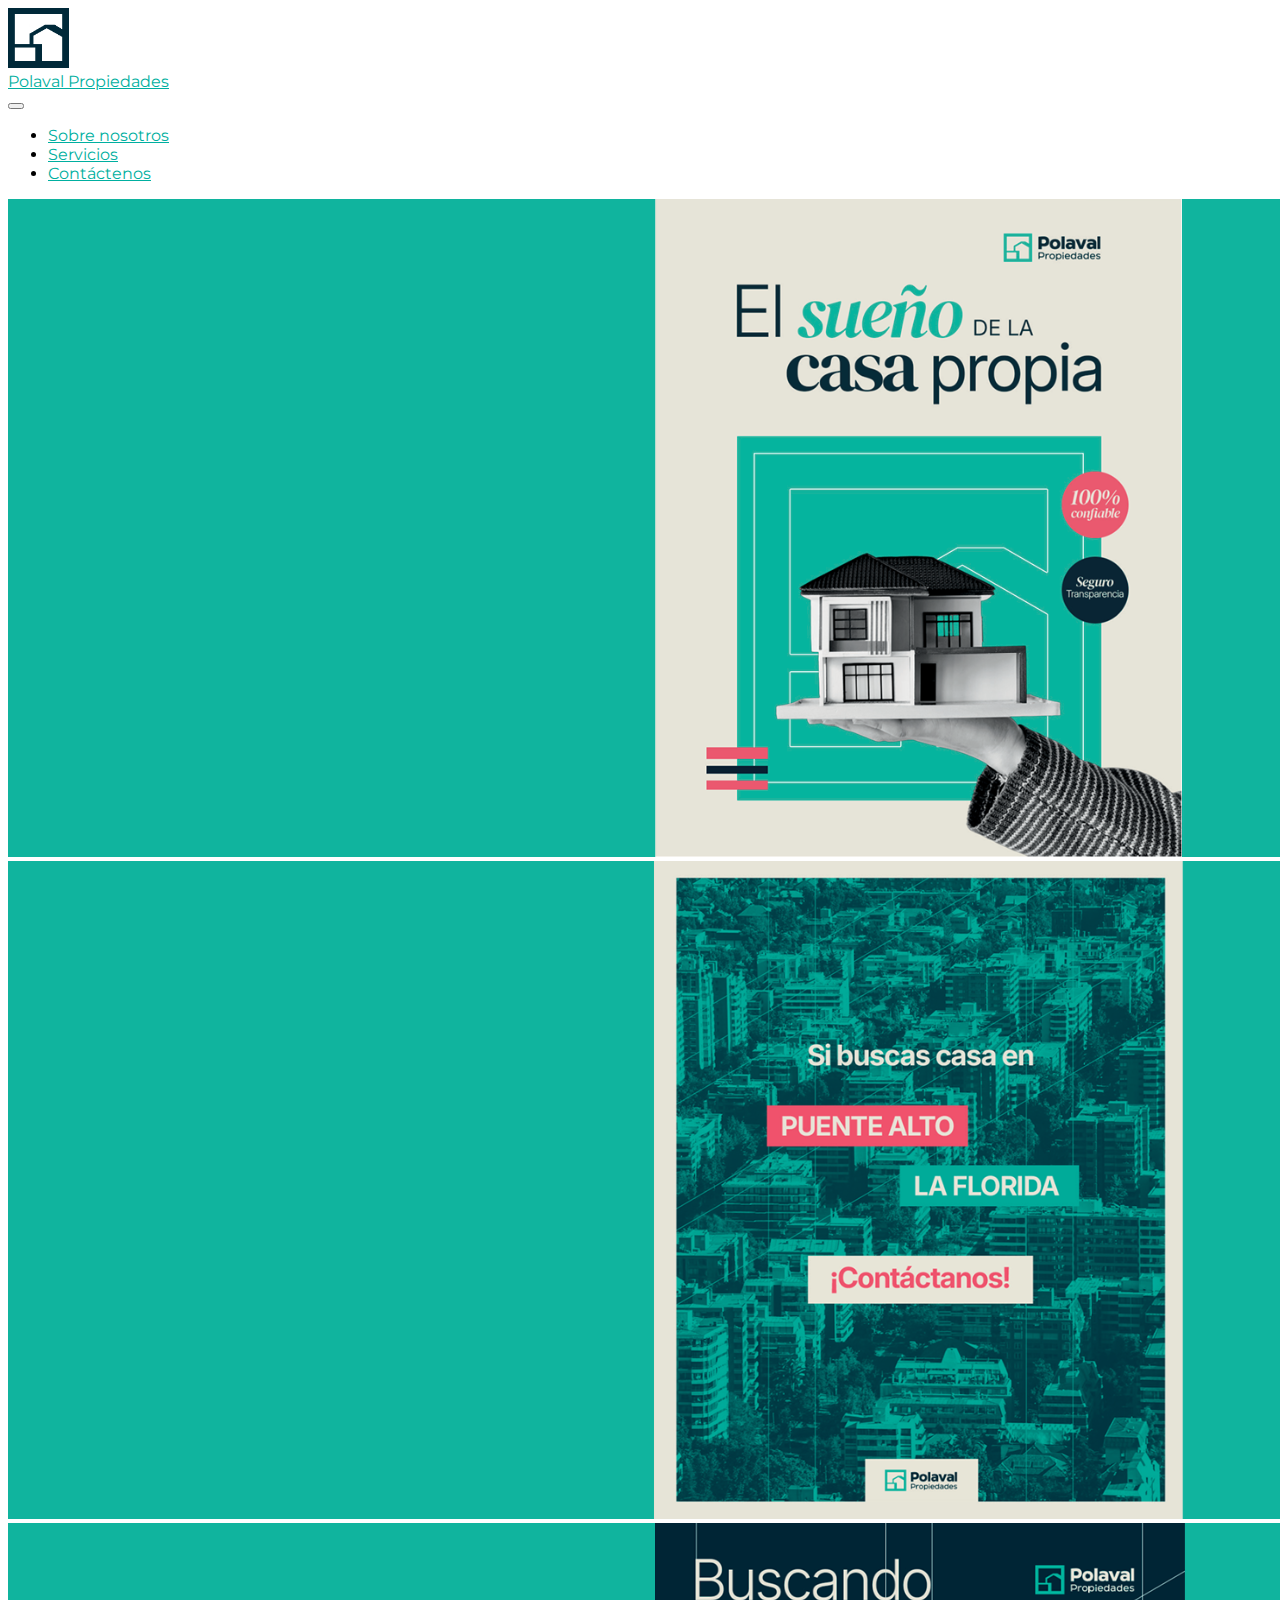
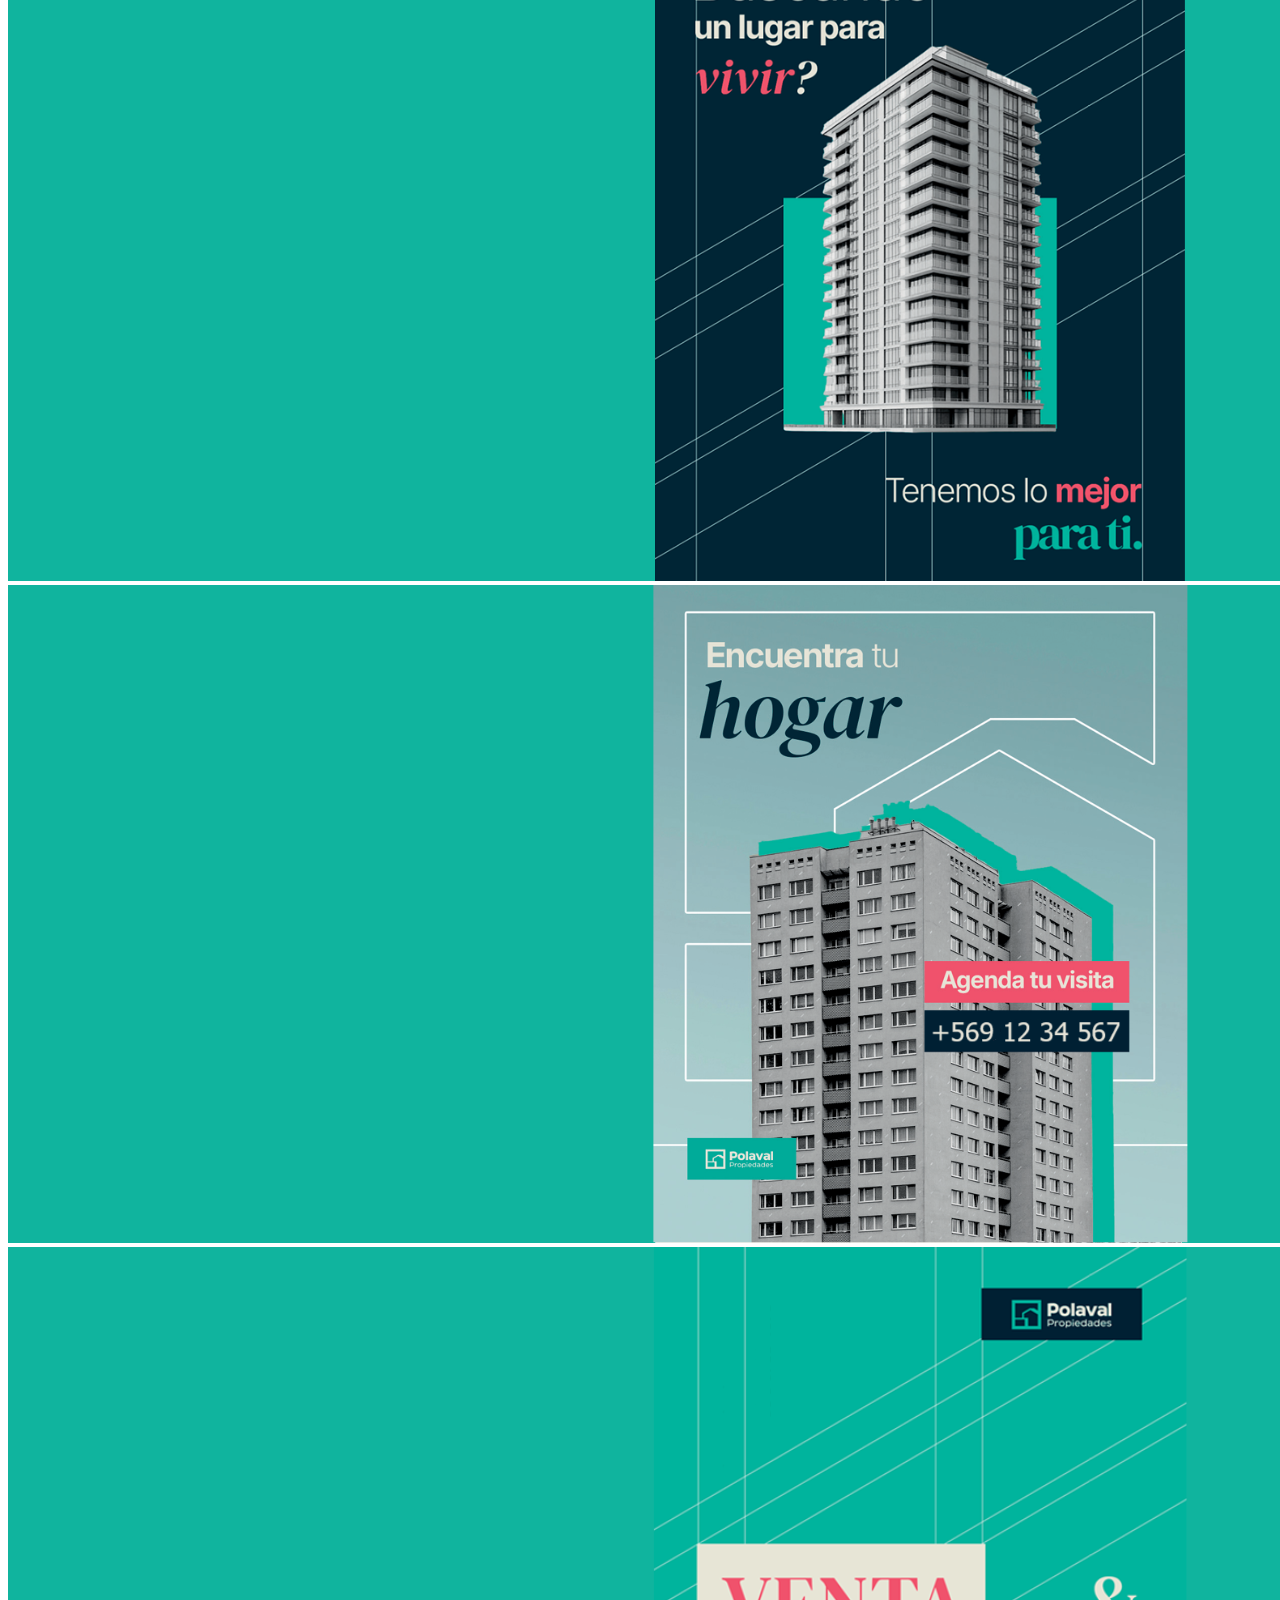
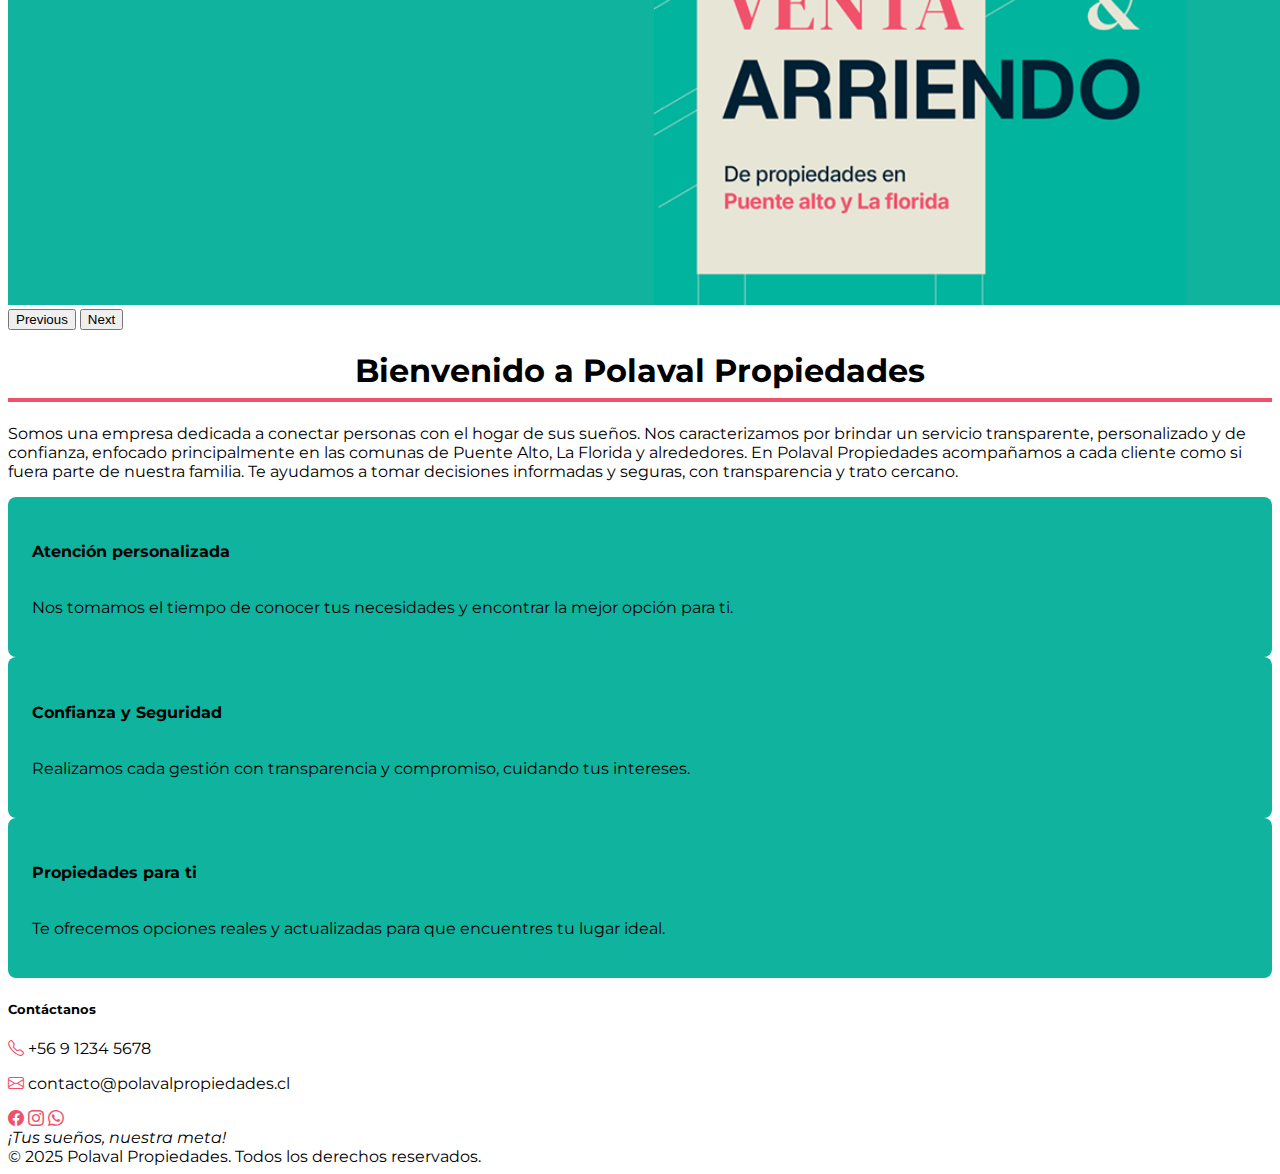
<file: index.html>
<!DOCTYPE html>
<html lang="en">
<head>
    <meta charset="UTF-8">
    <meta name="viewport" content="width=device-width, initial-scale=1.0">  <!--responsivo-->
    <title>Polaval Propiedades - Tus sueños, nuestra meta</title>
    <link rel="icon" href="images/icon.png" type="image/png"> <!--favicon c:-->

    <!--referencia bootstrap según documentación oficial-->
    <link href="https://cdn.jsdelivr.net/npm/bootstrap@5.3.7/dist/css/bootstrap.min.css" rel="stylesheet" integrity="sha384-LN+7fdVzj6u52u30Kp6M/trliBMCMKTyK833zpbD+pXdCLuTusPj697FH4R/5mcr" crossorigin="anonymous"> 
    
    <!--referencia a mi hojita de estilos-->
    <link rel="stylesheet" href="styles/styles.css">

    <!--tipografía de google-->
    <link rel="preconnect" href="https://fonts.googleapis.com">
    <link rel="preconnect" href="https://fonts.gstatic.com" crossorigin>
    <link href="https://fonts.googleapis.com/css2?family=Montserrat:ital,wght@0,100..900;1,100..900&display=swap" rel="stylesheet">

    <!--íconos de bootstrap-->
    <link rel="stylesheet" href="https://cdn.jsdelivr.net/npm/bootstrap-icons@1.11.3/font/bootstrap-icons.css">

</head>

<body>
    <!--navbar de bootstrap, dentro de un header para que esté más ordenadito-->
<header>
  <nav class="navbar navbar-expand-lg bg-body-tertiary">
    <div class="container-fluid d-flex align-items-center">
      <a class="navbar-brand d-flex align-items-center me-3" href="index.html">
        <img src="images/logo.png" class="img-fluid me-2" alt="Logo" style="max-height: 60px;">
        <div class="d-flex flex-column">
          <span class="fw-bold fs-5 fs-md-6">Polaval</span>
          <span class="fs-6 fs-md-7">Propiedades</span>
        </div>
      </a>
      <button class="navbar-toggler" type="button" data-bs-toggle="collapse" 
              data-bs-target="#navbarNav" aria-controls="navbarNav" 
              aria-expanded="false" aria-label="Toggle navigation">
        <span class="navbar-toggler-icon"></span>
      </button>
      <div class="collapse navbar-collapse" id="navbarNav">
        <ul class="navbar-nav d-flex align-items-center ms-auto">
          <li class="nav-item">
            <a class="nav-link" href="aboutUs.html">Sobre nosotros</a>
          </li>
          <li class="nav-item">
            <a class="nav-link" href="services.html">Servicios</a>
          </li>
          <li class="nav-item">
            <a class="nav-link" href="contactUs.html">Contáctenos</a>
          </li>
        </ul>
      </div>
    </div>
  </nav>
</header>

<!-- Main, donde irá el carrusel y el contenido-->
<main>
    <!--carrusel de bootstrap-->
  <section id="carrusel">
  <div id="carouselExampleFade" class="carousel slide carousel-fade" data-bs-ride="carousel">
    <div class="carousel-inner">
      <div class="carousel-item active">
        <img src="images/slide1.png" class="d-block w-100" alt="El sueño de la casa propia">
      </div>
      <div class="carousel-item">
        <img src="images/slide2.png" class="d-block w-100" alt="Si buscas casa el Puente Alto o La Florida, ¡contáctanos!">
      </div>
      <div class="carousel-item">
        <img src="images/slide3.png" class="d-block w-100" alt="Tenemos lo mejor para ti">
      </div>
      <div class="carousel-item">
        <img src="images/slide4.png" class="d-block w-100" alt="Agenda tu visita">
      </div>
      <div class="carousel-item">
        <img src="images/slide5.png" class="d-block w-100" alt="Venta y Arriendo">
      </div>
    <button class="carousel-control-prev" type="button" data-bs-target="#carouselExampleFade" data-bs-slide="prev">
      <span class="carousel-control-prev-icon" aria-hidden="true"></span>
      <span class="visually-hidden">Previous</span>
    </button>
    <button class="carousel-control-next" type="button" data-bs-target="#carouselExampleFade" data-bs-slide="next">
      <span class="carousel-control-next-icon" aria-hidden="true"></span>
      <span class="visually-hidden">Next</span>
    </button>
  </div>
  </section>

  <!-- Sección de contenido -->
  <section id="index" class="container my-5">
  <h1 class="text-center polaval-underline-title">Bienvenido a Polaval Propiedades</h1>
  <p class="mb-4 mt-4">
    Somos una empresa dedicada a conectar personas con el hogar de sus sueños. Nos caracterizamos por brindar un servicio transparente, personalizado y de confianza, enfocado principalmente en las comunas de Puente Alto, La Florida y alrededores.
    En Polaval Propiedades acompañamos a cada cliente como si fuera parte de nuestra familia. Te ayudamos a tomar decisiones informadas y seguras, con transparencia y trato cercano.
  </p>
  <div class="row text-center">
    <article class="col-md-4 mb-4">
      <div class="polaval-color-box p-4 h-100">
        <h4>Atención personalizada</h4>
        <p>Nos tomamos el tiempo de conocer tus necesidades y encontrar la mejor opción para ti.</p>
      </div>
    </article>

    <article class="col-md-4 mb-4">
      <div class="polaval-color-box p-4 h-100">
        <h4>Confianza y Seguridad</h4>
        <p>Realizamos cada gestión con transparencia y compromiso, cuidando tus intereses.</p>
      </div>
    </article>

    <article class="col-md-4 mb-4">
      <div class="polaval-color-box p-4 h-100">
        <h4>Propiedades para ti</h4>
        <p>Te ofrecemos opciones reales y actualizadas para que encuentres tu lugar ideal.</p>
      </div>
    </article>
  </div>
</section>

</main>

<!-- Footer -->
<footer class="bg-body-tertiary text-center text-lg-start mt-5">
  <div class="container p-4">
    <div class="row align-items-center">
      <!--datos de contacto -->
      <div class="col-md-6 mb-3 mb-md-0 text-md-start">
        <h5>Contáctanos</h5>
        <p class="mb-1"><i class="bi bi-telephone"></i> +56 9 1234 5678</p>
        <p class="mb-1"><i class="bi bi-envelope"></i> contacto@polavalpropiedades.cl</p>
      </div>

      <!--redes sociales-->
      <div class="col-md-6 text-md-end">
        <div class="mb-2">
          <a href="https://facebook.com" class="text-white me-3"><i class="bi bi-facebook fs-4"></i></a>
          <a href="https://instagram.com" class="text-white me-3"><i class="bi bi-instagram fs-4"></i></a>
          <a href="https://wa.me/56912345678" class="text-white"><i class="bi bi-whatsapp fs-4"></i></a>
        </div>
        <em class="d-block fst-italic">¡Tus sueños, nuestra meta!</em>
      </div>
    </div>
  </div>
  <div class="text-center p-3 bg-dark text-white-50">
    &copy; 2025 Polaval Propiedades. Todos los derechos reservados.
  </div>
</footer>

<!-- js de bootstrap para que el carrusel se vea bonito-->
<script src="https://cdn.jsdelivr.net/npm/bootstrap@5.3.7/dist/js/bootstrap.bundle.min.js" integrity="sha384-ndDqU0Gzau9qJ1lfW4pNLlhNTkCfHzAVBReH9diLvGRem5+R9g2FzA8ZGN954O5Q" crossorigin="anonymous"></script>
</body>
</html>
</file>
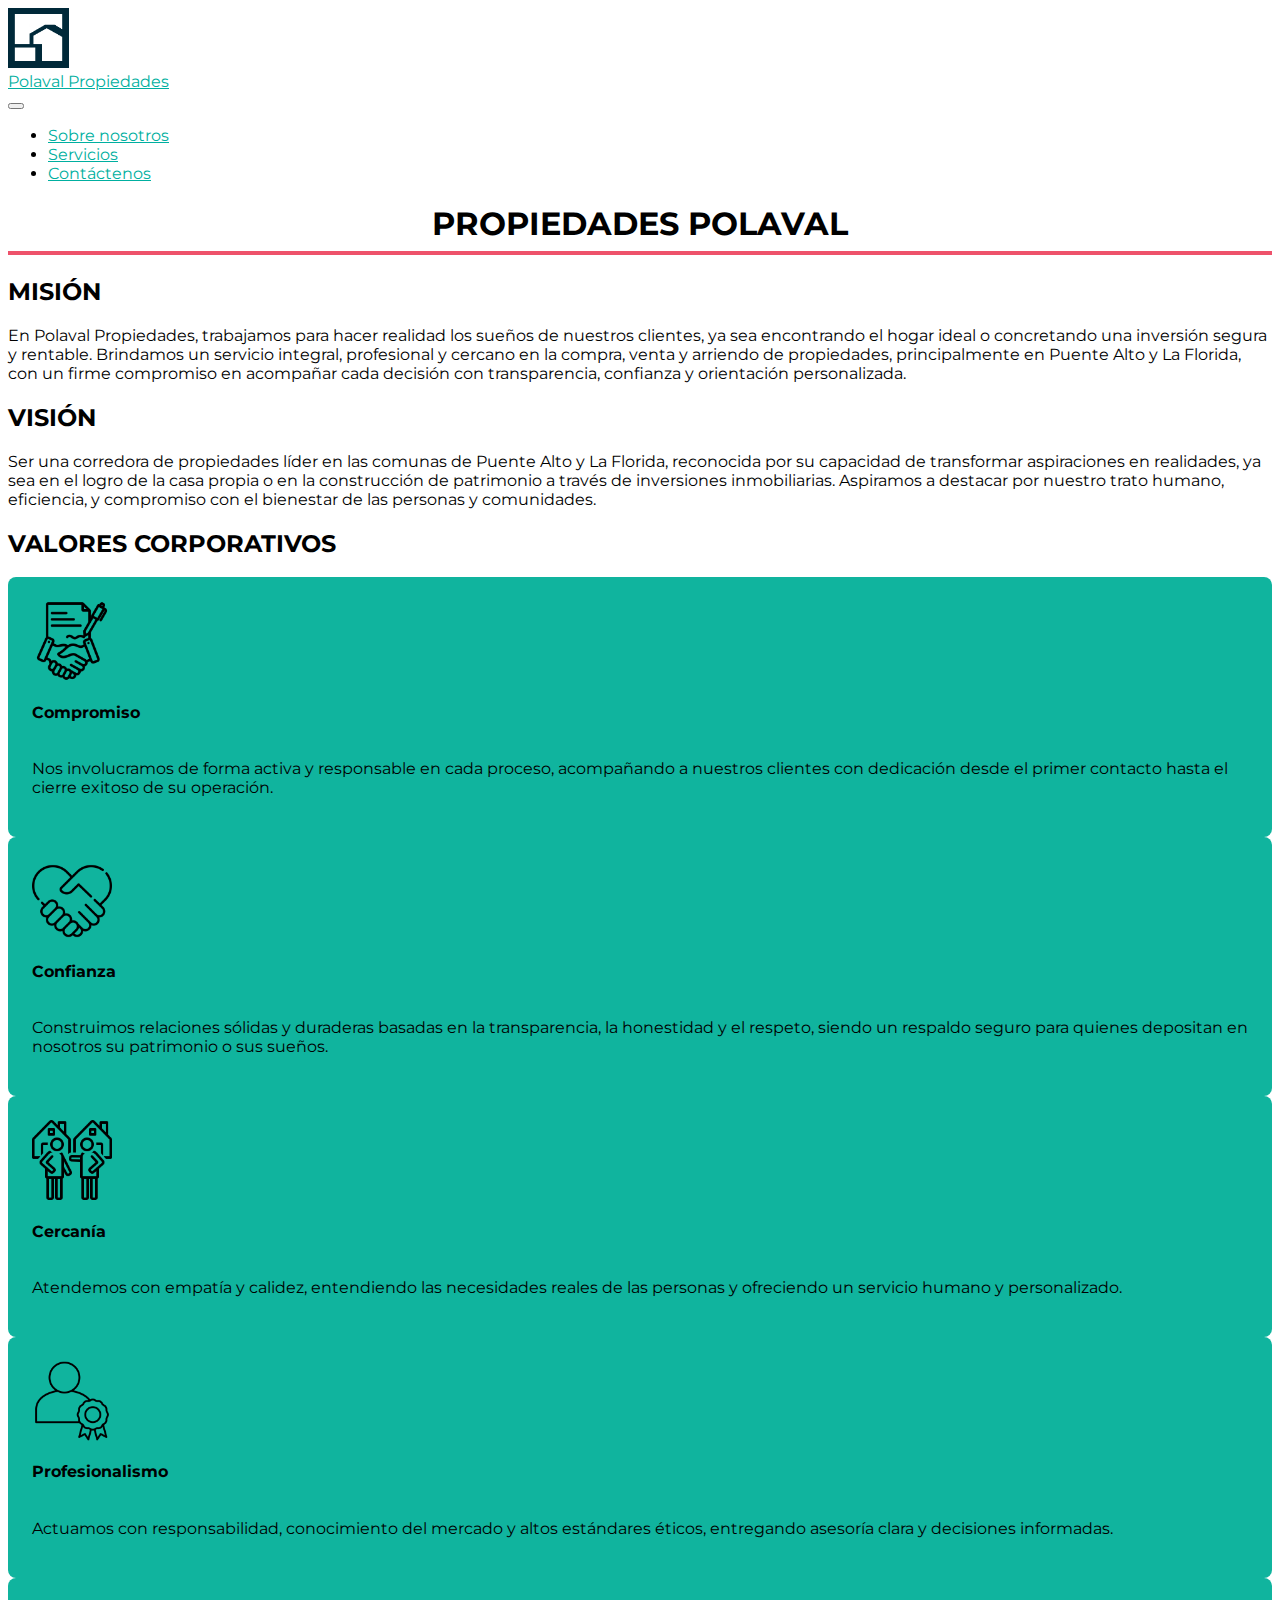
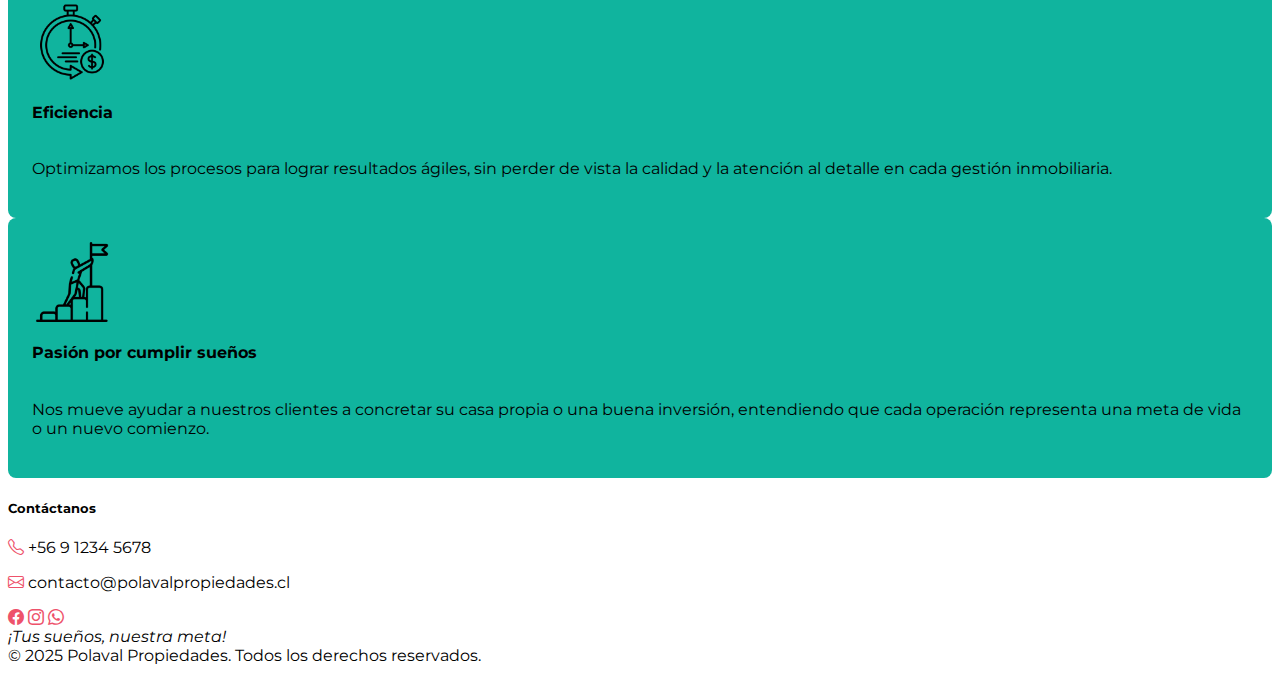
<file: aboutUs.html>
<!DOCTYPE html>
<html lang="en">
<head>
    <meta charset="UTF-8">
    <meta name="viewport" content="width=device-width, initial-scale=1.0">  <!--responsivo-->
    <title>Polaval Propiedades - Sobre Nosotros</title>
    <link rel="icon" href="images/icon.png" type="image/png"> <!--favicon c:-->

    <!--referencia bootstrap según documentación oficial-->
    <link href="https://cdn.jsdelivr.net/npm/bootstrap@5.3.7/dist/css/bootstrap.min.css" rel="stylesheet" integrity="sha384-LN+7fdVzj6u52u30Kp6M/trliBMCMKTyK833zpbD+pXdCLuTusPj697FH4R/5mcr" crossorigin="anonymous"> 
    
    <!--referencia a mi hojita de estilos-->
    <link rel="stylesheet" href="styles/styles.css">

    <!--tipografía de google-->
    <link rel="preconnect" href="https://fonts.googleapis.com">
    <link rel="preconnect" href="https://fonts.gstatic.com" crossorigin>
    <link href="https://fonts.googleapis.com/css2?family=Montserrat:ital,wght@0,100..900;1,100..900&display=swap" rel="stylesheet">

    <!--íconos de bootstrap-->
    <link rel="stylesheet" href="https://cdn.jsdelivr.net/npm/bootstrap-icons@1.11.3/font/bootstrap-icons.css">
</head>

<body>
    <!--navbar de bootstrap, dentro de un header para que esté más ordenadito-->
<header>
  <nav class="navbar navbar-expand-lg bg-body-tertiary">
    <div class="container-fluid d-flex align-items-center">
      <a class="navbar-brand d-flex align-items-center me-3" href="index.html">
        <img src="images/logo.png" class="img-fluid me-2" alt="Logo" style="max-height: 60px;">
        <div class="d-flex flex-column">
          <span class="fw-bold fs-5 fs-md-6">Polaval</span>
          <span class="fs-6 fs-md-7">Propiedades</span>
        </div>
      </a>
      <button class="navbar-toggler" type="button" data-bs-toggle="collapse" 
              data-bs-target="#navbarNav" aria-controls="navbarNav" 
              aria-expanded="false" aria-label="Toggle navigation">
        <span class="navbar-toggler-icon"></span>
      </button>
      <div class="collapse navbar-collapse" id="navbarNav">
        <ul class="navbar-nav d-flex align-items-center ms-auto">
          <li class="nav-item">
            <a class="nav-link" href="aboutUs.html">Sobre nosotros</a>
          </li>
          <li class="nav-item">
            <a class="nav-link" href="services.html">Servicios</a>
          </li>
          <li class="nav-item">
            <a class="nav-link" href="contactUs.html">Contáctenos</a>
          </li>
        </ul>
      </div>
    </div>
  </nav>
</header>

<!-- Contenido principal de "Sobre Nosotros"-->
<main class="container my-5">
  <h1 class="polaval-underline-title">PROPIEDADES POLAVAL</h1>
    <section id="aboutsUs" class="mt-4">
      <h2>MISIÓN</h2>
      <p>En Polaval Propiedades, trabajamos para hacer realidad los sueños de nuestros clientes, ya sea encontrando el hogar ideal o concretando una inversión segura y rentable. Brindamos un servicio integral, profesional y cercano en la compra, venta y arriendo de propiedades, principalmente en Puente Alto y La Florida, con un firme compromiso en acompañar cada decisión con transparencia, confianza y orientación personalizada.</p>
      <h2>VISIÓN</h2>
      <p>Ser una corredora de propiedades líder en las comunas de Puente Alto y La Florida, reconocida por su capacidad de transformar aspiraciones en realidades, ya sea en el logro de la casa propia o en la construcción de patrimonio a través de inversiones inmobiliarias. Aspiramos a destacar por nuestro trato humano, eficiencia, y compromiso con el bienestar de las personas y comunidades.</p>
      <h2>VALORES CORPORATIVOS</h2>
      <div class="row g-4 mt-1"> <!--g-4 para margen intermedio entre filas y columnas c:--> 
        <article class="col-md-4"> <!--3 columnas por fila (pc) ó 1 columna (celular) -->
          <div class="polaval-color-box">
            <img src="images/about1.png" alt="Compromiso" class="mx-auto" style="width: 80px; height: 80px;">
            <h4>Compromiso</h4>
            <p>Nos involucramos de forma activa y responsable en cada proceso, acompañando a nuestros clientes con dedicación desde el primer contacto hasta el cierre exitoso de su operación.</p>
          </div>
        </article>

        <article class="col-md-4">
          <div class="polaval-color-box">
            <img src="images/about2.png" alt="Confianza" class="mx-auto" style="width: 80px; height: 80px;">
            <h4>Confianza</h4>
            <p>Construimos relaciones sólidas y duraderas basadas en la transparencia, la honestidad y el respeto, siendo un respaldo seguro para quienes depositan en nosotros su patrimonio o sus sueños.</p>
          </div>
        </article>

        <article class="col-md-4">
          <div class="polaval-color-box">
            <img src="images/about3.png" alt="Cercanía" class="mx-auto" style="width: 80px; height: 80px;">
            <h4>Cercanía</h4>
            <p>Atendemos con empatía y calidez, entendiendo las necesidades reales de las personas y ofreciendo un servicio humano y personalizado.</p>
          </div>
        </article>

        <article class="col-md-4">
          <div class="polaval-color-box">
            <img src="images/about4.png" alt="Profesionalismo" class="mx-auto" style="width: 80px; height: 80px;">
            <h4>Profesionalismo</h4>
            <p>Actuamos con responsabilidad, conocimiento del mercado y altos estándares éticos, entregando asesoría clara y decisiones informadas.</p>
          </div>
        </article>

        <article class="col-md-4">
          <div class="polaval-color-box">
            <img src="images/about5.png" alt="Eficiencia" class="mx-auto" style="width: 80px; height: 80px;">
            <h4>Eficiencia</h4>
            <p>Optimizamos los procesos para lograr resultados ágiles, sin perder de vista la calidad y la atención al detalle en cada gestión inmobiliaria.</p>
          </div>
        </article>

        <article class="col-md-4">
          <div class="polaval-color-box">
            <img src="images/about6.png" alt="Pasión por cumplir sueños" class="mx-auto" style="width: 80px; height: 80px;">
            <h4>Pasión por cumplir sueños</h4>
            <p>Nos mueve ayudar a nuestros clientes a concretar su casa propia o una buena inversión, entendiendo que cada operación representa una meta de vida o un nuevo comienzo.</p>
          </div>
        </article>
      </div>
    </section>
  </main>

<!-- Footer -->
<!-- Footer -->
<footer class="bg-body-tertiary text-center text-lg-start mt-5">
  <div class="container p-4">
    <div class="row align-items-center">
      <!--datos de contacto -->
      <div class="col-md-6 mb-3 mb-md-0 text-md-start">
        <h5>Contáctanos</h5>
        <p class="mb-1"><i class="bi bi-telephone"></i> +56 9 1234 5678</p>
        <p class="mb-1"><i class="bi bi-envelope"></i> contacto@polavalpropiedades.cl</p>
      </div>

      <!--redes sociales-->
      <div class="col-md-6 text-md-end">
        <div class="mb-2">
          <a href="https://facebook.com" class="text-white me-3"><i class="bi bi-facebook fs-4"></i></a>
          <a href="https://instagram.com" class="text-white me-3"><i class="bi bi-instagram fs-4"></i></a>
          <a href="https://wa.me/56912345678" class="text-white"><i class="bi bi-whatsapp fs-4"></i></a>
        </div>
        <em class="d-block fst-italic">¡Tus sueños, nuestra meta!</em>
      </div>
    </div>
  </div>
  <div class="text-center p-3 bg-dark text-white-50">
    &copy; 2025 Polaval Propiedades. Todos los derechos reservados.
  </div>
</footer>

<!--js de bootstrap-->
<script src="https://cdn.jsdelivr.net/npm/bootstrap@5.3.7/dist/js/bootstrap.bundle.min.js" integrity="sha384-ndDqU0Gzau9qJ1lfW4pNLlhNTkCfHzAVBReH9diLvGRem5+R9g2FzA8ZGN954O5Q" crossorigin="anonymous"></script>
</body>
</html>
</file>
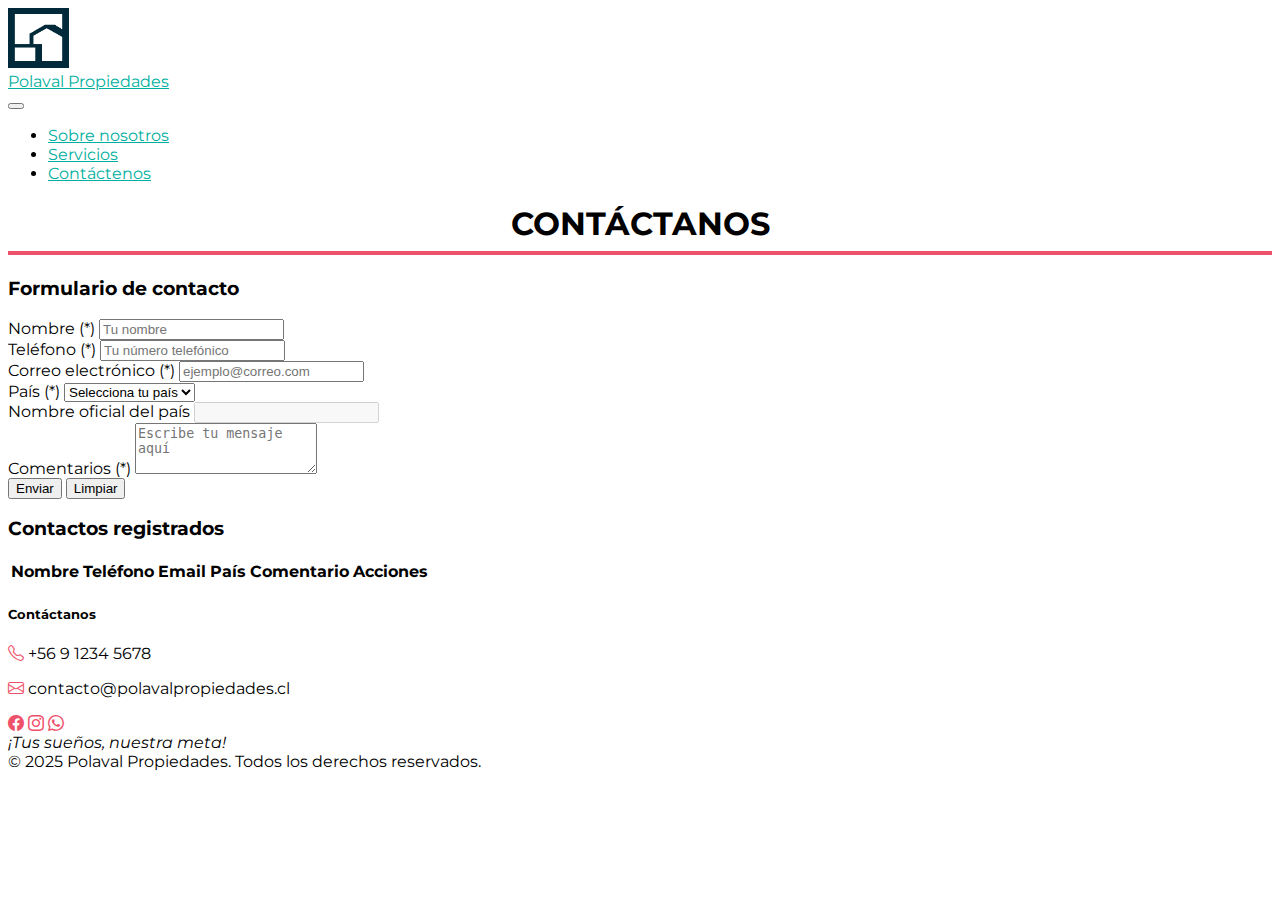
<file: contactUs.html>
<!DOCTYPE html>
<html lang="en">
<head>
    <meta charset="UTF-8">
    <meta name="viewport" content="width=device-width, initial-scale=1.0">  <!--responsivo-->
    <title>Polaval Propiedades - Contacto</title>
    <link rel="icon" href="images/icon.png" type="image/png"> <!--favicon c:-->

    <!--referencia bootstrap según documentación oficial-->
    <link href="https://cdn.jsdelivr.net/npm/bootstrap@5.3.7/dist/css/bootstrap.min.css" rel="stylesheet" integrity="sha384-LN+7fdVzj6u52u30Kp6M/trliBMCMKTyK833zpbD+pXdCLuTusPj697FH4R/5mcr" crossorigin="anonymous"> 
    
    <!--referencia a mi hojita de estilos-->
    <link rel="stylesheet" href="styles.css">

    <!--tipografía de google-->
    <link rel="preconnect" href="https://fonts.googleapis.com">
    <link rel="preconnect" href="https://fonts.gstatic.com" crossorigin>
    <link href="https://fonts.googleapis.com/css2?family=Montserrat:ital,wght@0,100..900;1,100..900&display=swap" rel="stylesheet">

    <!--íconos de bootstrap-->
    <link rel="stylesheet" href="https://cdn.jsdelivr.net/npm/bootstrap-icons@1.11.3/font/bootstrap-icons.css">

    <!--script API-->
    <script src="https://code.jquery.com/jquery-3.6.0.min.js"></script>
    <script src="script/contact.js"></script>

</head>

<body>

<script src="https://cdn.jsdelivr.net/npm/bootstrap@5.3.7/dist/js/bootstrap.bundle.min.js" integrity="sha384-ndDqU0Gzau9qJ1lfW4pNLlhNTkCfHzAVBReH9diLvGRem5+R9g2FzA8ZGN954O5Q" crossorigin="anonymous"></script>

    <!--navbar de bootstrap, dentro de un header para que este mas ordenadito-->
    <!-- se modifico la posicion de los links de navegacion como se sugirio en la retroalimentacion anterior -->
<header>
  <nav class="navbar navbar-expand-lg bg-body-tertiary">
    <div class="container-fluid d-flex align-items-center">
      <a class="navbar-brand d-flex align-items-center me-3" href="index.html">
        <img src="images/logo.png" class="img-fluid me-2" alt="Logo" style="max-height: 60px;">
        <div class="d-flex flex-column">
          <span class="fw-bold fs-5 fs-md-6">Polaval</span>
          <span class="fs-6 fs-md-7">Propiedades</span>
        </div>
      </a>
      <button class="navbar-toggler" type="button" data-bs-toggle="collapse" 
              data-bs-target="#navbarNav" aria-controls="navbarNav" 
              aria-expanded="false" aria-label="Toggle navigation">
        <span class="navbar-toggler-icon"></span>
      </button>
      <div class="collapse navbar-collapse" id="navbarNav">
        <ul class="navbar-nav d-flex align-items-center ms-auto">
          <li class="nav-item">
            <a class="nav-link" href="aboutUs.html">Sobre nosotros</a>
          </li>
          <li class="nav-item">
            <a class="nav-link" href="services.html">Servicios</a>
          </li>
          <li class="nav-item">
            <a class="nav-link" href="contactUs.html">Contáctenos</a>
          </li>
        </ul>
      </div>
    </div>
  </nav>
</header>

<!-- contenido principal de "Contactanos"-->
<main class="container my-5">
  <h1 class="polaval-underline-title">CONTÁCTANOS</h1>

  <section id="contactUs" class="mt-4">
    <div class="row">
      
<!--columna "formulario" -->
      <div class="col-md-4">
        <h3 class="text-center">Formulario de contacto</h3>

        <form id="contactForm" class="mt-4">
          <div class="mb-3">
            <label for="fullName" class="form-label">Nombre (*)</label>
            <input type="text" class="form-control" id="fullName" placeholder="Tu nombre">
          </div>

          <div class="mb-3">
            <label for="phone" class="form-label">Teléfono (*)</label>
            <input type="tel" class="form-control" id="phone" placeholder="Tu número telefónico">
          </div>

          <div class="mb-3">
            <label for="email" class="form-label">Correo electrónico (*)</label>
            <input type="email" class="form-control" id="email" placeholder="ejemplo@correo.com">
          </div>

          <div class="mb-3">
            <label for="country" class="form-label">País (*)</label>
            <select class="form-select" id="country">
              <option value="">Selecciona tu país</option>
            </select>
          </div>

          <div class="mb-3">
            <label for="officialName" class="form-label">Nombre oficial del país</label>
            <input type="text" class="form-control" id="officialName" disabled>
          </div>

          <div class="mb-3">
            <label for="comments" class="form-label">Comentarios (*)</label>
            <textarea class="form-control" id="comments" rows="3" placeholder="Escribe tu mensaje aquí"></textarea>
          </div>

          <div id="errorContainer" class="alert alert-danger" style="display: none;">
            <ul id="errorList"></ul>
          </div>

          <div class="d-flex gap-2">
            <button type="button" class="btn btn-success" id="submitForm">Enviar</button>
            <button type="button" class="btn btn-light" id="resetForm">Limpiar</button>
          </div>
        </form>
      </div> 
<!--aqui termina el formulario y comienza la tabla de registros guardados-->
      <div class="col-md-8">
        <h3 class="text-center">Contactos registrados</h3>
        <div class="table-responsive">
          <table class="table table-bordered mt-3" id="contactsTable">
            <thead>
              <tr>
                <th>Nombre</th>
                <th>Teléfono</th>
                <th>Email</th>
                <th>País</th>
                <th>Comentario</th>
                <th>Acciones</th>
              </tr>
            </thead>
            <tbody>
              <!-- aquí se guarda como indica Jquery-->
            </tbody>
          </table>
        </div>
      </div> 
    </div>
  </section>
</main>



<!-- Footer -->
<footer class="bg-body-tertiary text-center text-lg-start mt-5">
  <div class="container p-4">
    <div class="row align-items-center">
      <!--datos de contacto -->
      <div class="col-md-6 mb-3 mb-md-0 text-md-start">
        <h5>Contáctanos</h5>
        <p class="mb-1"><i class="bi bi-telephone"></i> +56 9 1234 5678</p>
        <p class="mb-1"><i class="bi bi-envelope"></i> contacto@polavalpropiedades.cl</p>
      </div>

      <!--redes sociales-->
      <div class="col-md-6 text-md-end">
        <div class="mb-2">
          <a href="https://facebook.com" class="text-white me-3"><i class="bi bi-facebook fs-4"></i></a>
          <a href="https://instagram.com" class="text-white me-3"><i class="bi bi-instagram fs-4"></i></a>
          <a href="https://wa.me/56912345678" class="text-white"><i class="bi bi-whatsapp fs-4"></i></a>
        </div>
        <em class="d-block fst-italic">¡Tus sueños, nuestra meta!</em>
      </div>
    </div>
  </div>
  <div class="text-center p-3 bg-dark text-white-50">
    &copy; 2025 Polaval Propiedades. Todos los derechos reservados.
  </div>
</footer>


</body>
</html>
</file>
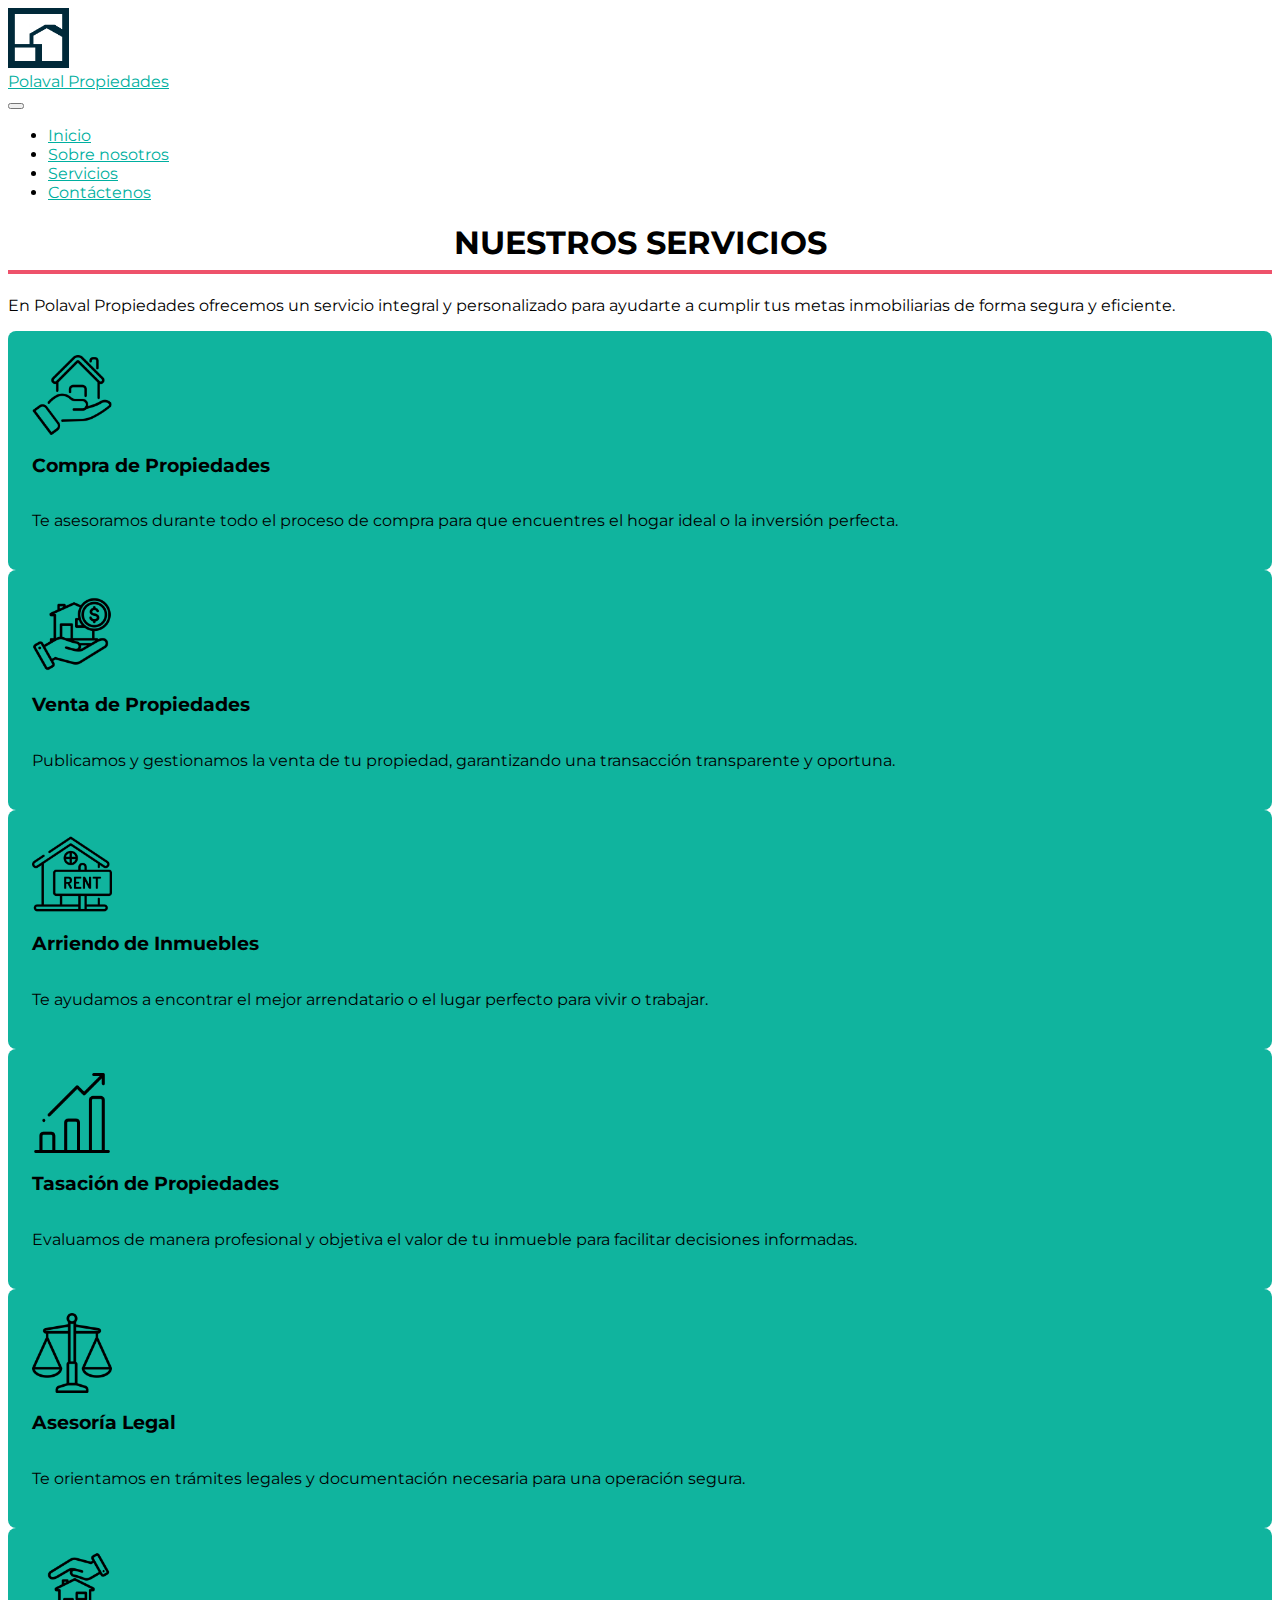
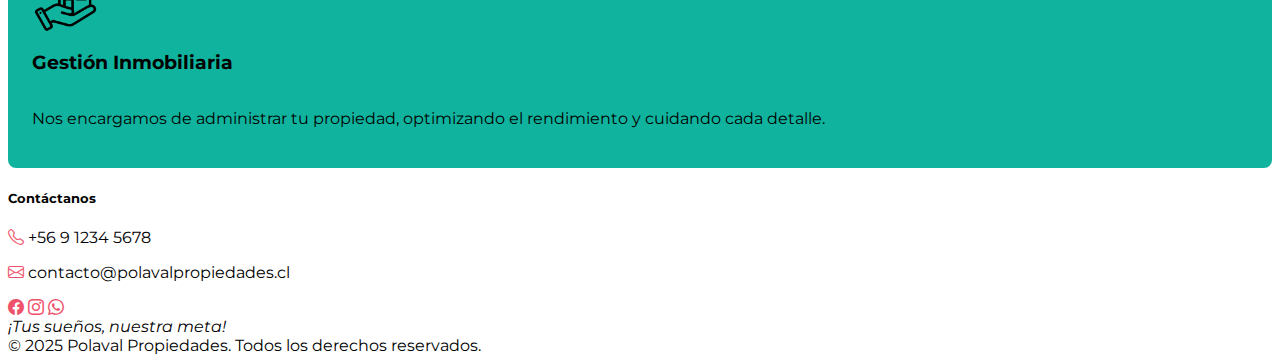
<file: services.html>
<!DOCTYPE html>
<html lang="en">
<head>
    <meta charset="UTF-8">
    <meta name="viewport" content="width=device-width, initial-scale=1.0">  <!--responsivo-->
    <title>Polaval Propiedades - Servicios</title>
    <link rel="icon" href="images/icon.png" type="image/png"> <!--favicon c:-->

    <!--referencia bootstrap según documentación oficial-->
    <link href="https://cdn.jsdelivr.net/npm/bootstrap@5.3.7/dist/css/bootstrap.min.css" rel="stylesheet" integrity="sha384-LN+7fdVzj6u52u30Kp6M/trliBMCMKTyK833zpbD+pXdCLuTusPj697FH4R/5mcr" crossorigin="anonymous"> 
    
    <!--referencia a mi hojita de estilos-->
    <link rel="stylesheet" href="styles.css">

    <!--tipografía de google-->
    <link rel="preconnect" href="https://fonts.googleapis.com">
    <link rel="preconnect" href="https://fonts.gstatic.com" crossorigin>
    <link href="https://fonts.googleapis.com/css2?family=Montserrat:ital,wght@0,100..900;1,100..900&display=swap" rel="stylesheet">
    
    <!--íconos de bootstrap-->
    <link rel="stylesheet" href="https://cdn.jsdelivr.net/npm/bootstrap-icons@1.11.3/font/bootstrap-icons.css">

</head>

<body>

     <!--navbar de bootstrap, dentro de un header para que esté más ordenadito-->
<header>
  <nav class="navbar navbar-expand-lg bg-body-tertiary">
  <div class="container-fluid d-flex align-items-center">
    <a class="navbar-brand d-flex align-items-center me-3" href="index.html">
      <img src="images/logo.png" class="img-fluid me-2" alt="Logo" style="max-height: 60px;">
        <div class="d-flex flex-column">
        <span class="fw-bold fs-5 fs-md-6">Polaval</span>
        <span class="fs-6 fs-md-7">Propiedades</span>
        </div>
    </a>
     <button class="navbar-toggler" type="button" data-bs-toggle="collapse" 
            data-bs-target="#navbarNav" aria-controls="navbarNav" 
            aria-expanded="false" aria-label="Toggle navigation">
      <span class="navbar-toggler-icon"></span>
    </button>
    <div class="collapse navbar-collapse" id="navbarNav">
      <ul class="navbar-nav d-flex align-items-center">
        <li class="nav-item">
          <a class="nav-link active" aria-current="page" href="index.html">Inicio</a>
        </li>
        <li class="nav-item">
          <a class="nav-link" href="aboutUs.html">Sobre nosotros</a>
        </li>
        <li class="nav-item">
          <a class="nav-link" href="services.html">Servicios</a>
        </li>
        <li class="nav-item">
          <a class="nav-link" href="contactUs.html">Contáctenos</a>
        </li>
      </ul>
    </div>
  </div>
</nav>
</header>

<main class="container my-5">
  <h1 class="polaval-underline-title">NUESTROS SERVICIOS</h1>
  <p>
  En Polaval Propiedades ofrecemos un servicio integral y personalizado para ayudarte a cumplir tus metas inmobiliarias de forma segura y eficiente.
  </p>

<!-- tabla con los servicios -->
  <section id="services">
    <div class="row g-4">
      
      <article class="col-md-4">
        <div class="polaval-color-box">
          <img src="images/services1.png" alt="Compra de Propiedades" class="mx-auto" style="width: 80px; height: 80px;">
          <h3>Compra de Propiedades</h3>
          <p>Te asesoramos durante todo el proceso de compra para que encuentres el hogar ideal o la inversión perfecta.</p>
        </div>
      </article>

      <article class="col-md-4">
        <div class="polaval-color-box">
          <img src="images/services2.png" alt="Venta de Propiedades" class="mx-auto" style="width: 80px; height: 80px;">
          <h3>Venta de Propiedades</h3>
          <p>Publicamos y gestionamos la venta de tu propiedad, garantizando una transacción transparente y oportuna.</p>
        </div>
      </article>

      <article class="col-md-4">
        <div class="polaval-color-box">
          <img src="images/services3.png" alt="Arriendo de Inmuebles" class="mx-auto" style="width: 80px; height: 80px;">
          <h3>Arriendo de Inmuebles</h3>
          <p>Te ayudamos a encontrar el mejor arrendatario o el lugar perfecto para vivir o trabajar.</p>
        </div>
      </article>

      <article class="col-md-4">
        <div class="polaval-color-box">
          <img src="images/services4.png" alt="Tasación de Propiedades" class="mx-auto" style="width: 80px; height: 80px;">
          <h3>Tasación de Propiedades</h3>
          <p>Evaluamos de manera profesional y objetiva el valor de tu inmueble para facilitar decisiones informadas.</p>
        </div>
      </article>

      <article class="col-md-4">
        <div class="polaval-color-box">
          <img src="images/services5.png" alt="Asesoría Legal" class="mx-auto" style="width: 80px; height: 80px;">
          <h3>Asesoría Legal</h3>
          <p>Te orientamos en trámites legales y documentación necesaria para una operación segura.</p>
        </div>
      </article>

      <article class="col-md-4">
        <div class="polaval-color-box">
          <img src="images/services6.png" alt="Gestión Inmobiliaria" class="mx-auto" style="width: 80px; height: 80px;">
          <h3>Gestión Inmobiliaria</h3>
          <p>Nos encargamos de administrar tu propiedad, optimizando el rendimiento y cuidando cada detalle.</p>
        </div>
      </article>
    </div>
  </section>
</main>

<!-- Footer -->
<footer class="bg-body-tertiary text-center text-lg-start mt-5">
  <div class="container p-4">
    <div class="row align-items-center">
      <!--datos de contacto -->
      <div class="col-md-6 mb-3 mb-md-0 text-md-start">
        <h5>Contáctanos</h5>
        <p class="mb-1"><i class="bi bi-telephone"></i> +56 9 1234 5678</p>
        <p class="mb-1"><i class="bi bi-envelope"></i> contacto@polavalpropiedades.cl</p>
      </div>

      <!--redes sociales-->
      <div class="col-md-6 text-md-end">
        <div class="mb-2">
          <a href="https://facebook.com" class="text-white me-3"><i class="bi bi-facebook fs-4"></i></a>
          <a href="https://instagram.com" class="text-white me-3"><i class="bi bi-instagram fs-4"></i></a>
          <a href="https://wa.me/56912345678" class="text-white"><i class="bi bi-whatsapp fs-4"></i></a>
        </div>
        <em class="d-block fst-italic">¡Tus sueños, nuestra meta!</em>
      </div>
    </div>
  </div>
  <div class="text-center p-3 bg-dark text-white-50">
    &copy; 2025 Polaval Propiedades. Todos los derechos reservados.
  </div>
</footer>

<!--js de bootstrap-->
<script src="https://cdn.jsdelivr.net/npm/bootstrap@5.3.7/dist/js/bootstrap.bundle.min.js" integrity="sha384-ndDqU0Gzau9qJ1lfW4pNLlhNTkCfHzAVBReH9diLvGRem5+R9g2FzA8ZGN954O5Q" crossorigin="anonymous"></script>

</body>
</html>
</file>
<file: styles/styles.css>
body {
  font-family: 'Montserrat', sans-serif;
}

a {
  color: #00AFA0;
}

main a:hover {
  color: #007B73;
  text-decoration: underline;
}

.polaval-underline-title {
  display: block;
  border-bottom: 4px solid #EE526B;
  padding-bottom: 0.5rem;
  text-align: center;
}

.polaval-color-box {
  background-color: #10B49E;
  padding: 1.5rem;
  border-radius: 8px;
  display: flex;
  flex-direction: column; /*organziación vertical porque son columnas*/
  height: 100%;
}

/*cambiar borde del formulario */
.form-control:focus {
  border-color: gray;
  box-shadow: 0 0 0 0.25rem rgba(49, 67, 65, 0.25);
}

/*saltos de línea en el formulario y organización del texto */
#contactsTable td:nth-child(5) {
  max-width: 250px;
  white-space: normal;
  word-wrap: break-word;
  vertical-align: top;
}

/*color de los iconos de bootstrap del footer*/
footer i.bi {
  color: #EE526B;
  transition: color 0.3s;
}

footer i.bi:hover {
  color: #c6374f;
}
</file>
<file: styles.css>
body {
  font-family: 'Montserrat', sans-serif;
}

a {
  color: #00AFA0;
}

main a:hover {
  color: #007B73;
  text-decoration: underline;
}

.polaval-underline-title {
  display: block;
  border-bottom: 4px solid #EE526B;
  padding-bottom: 0.5rem;
  text-align: center;
}

.polaval-color-box {
  background-color: #10B49E;
  padding: 1.5rem;
  border-radius: 8px;
  display: flex;
  flex-direction: column; /*organziación vertical porque son columnas*/
  height: 100%;
}

/*cambiar borde del formulario */
.form-control:focus {
  border-color: gray;
  box-shadow: 0 0 0 0.25rem rgba(49, 67, 65, 0.25);
}

/*saltos de línea en el formulario y organización del texto */
#contactsTable td:nth-child(5) {
  max-width: 250px;
  white-space: normal;
  word-wrap: break-word;
  vertical-align: top;
}

footer i.bi {
  color: #EE526B;
  transition: color 0.3s;
}

footer i.bi:hover {
  color: #c6374f;
}
</file>
